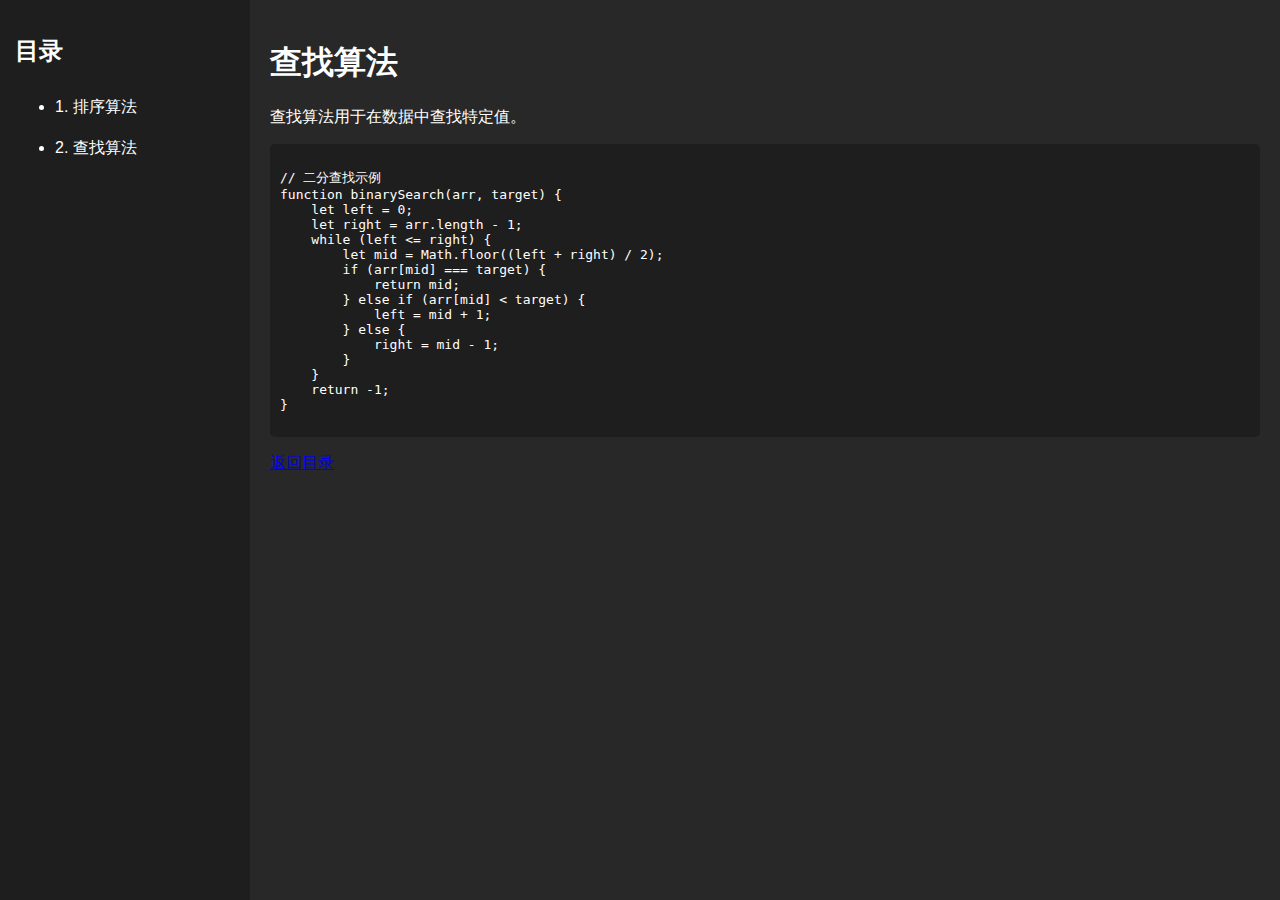
<file: searching.html>
<!DOCTYPE html>
<html lang="zh">
<head>
    <meta charset="UTF-8">
    <meta name="viewport" content="width=device-width, initial-scale=1.0">
    <title>查找算法</title>
    <style>
        body {
            display: flex;
            height: 100vh; /* 使页面高度占满视口 */
            margin: 0;
            background-color: #2e2e2e; /* 深色背景 */
            color: #ffffff; /* 默认文字颜色为白色 */
            font-family: Arial, sans-serif;
        }
        nav {
            width: 250px;
            background: #1e1e1e; /* 目录背景色 */
            color: #ffffff; /* 目录文字颜色 */
            padding: 15px;
            box-sizing: border-box; /* 包括内边距和边框在内 */
        }
        nav a {
            color: #ffffff; /* 目录链接颜色 */
            text-decoration: none;
            display: block;
            padding: 10px 0;
        }
        nav a:hover {
            background: #575757; /* 目录链接悬停效果 */
        }
        .content {
            flex: 1;
            padding: 20px;
            background: #282828; /* 内容区域背景色 */
            color: #ffffff; /* 内容区域文字颜色 */
            overflow-y: auto; /* 允许内容区域滚动 */
            box-sizing: border-box;
        }
        pre {
            background-color: #1e1e1e; /* 代码块背景色 */
            padding: 10px;
            border-radius: 5px; /* 圆角效果 */
            overflow: auto; /* 允许代码块滚动 */
        }
    </style>
</head>
<body>
    <nav>
        <h2>目录</h2>
        <ul>
            <li><a href="sorting.html">1. 排序算法</a></li>
            <li><a href="searching.html">2. 查找算法</a></li>
        </ul>
    </nav>

    <div class="content">
        <h1>查找算法</h1>
        <p>查找算法用于在数据中查找特定值。</p>
        <pre><code>
// 二分查找示例
function binarySearch(arr, target) {
    let left = 0;
    let right = arr.length - 1;
    while (left <= right) {
        let mid = Math.floor((left + right) / 2);
        if (arr[mid] === target) {
            return mid;
        } else if (arr[mid] < target) {
            left = mid + 1;
        } else {
            right = mid - 1;
        }
    }
    return -1;
}
        </code></pre>
        <p><a href="index.html">返回目录</a></p>
    </div>
</body>
</html>
</file>
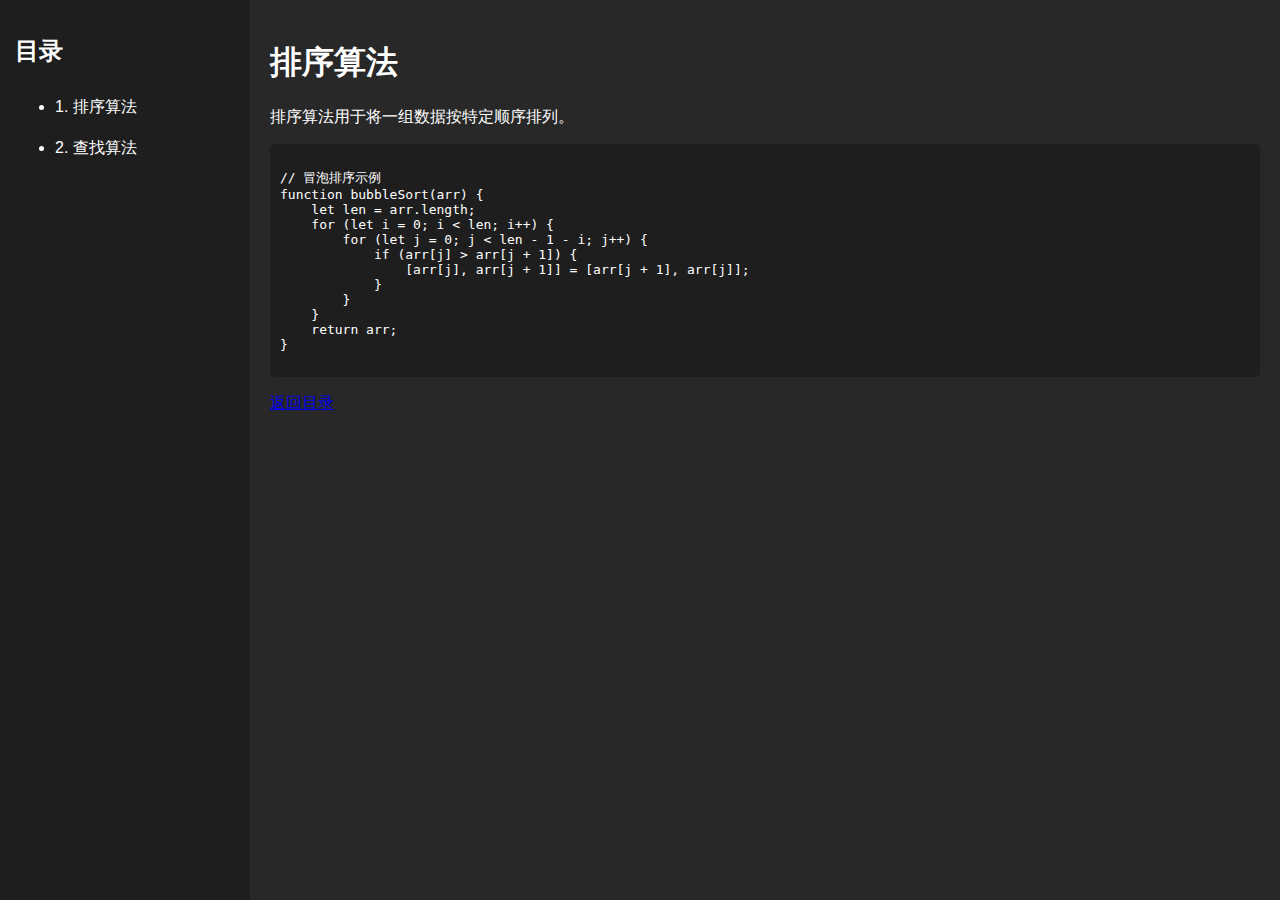
<file: sorting.html>
<!DOCTYPE html>
<html lang="zh">
<head>
    <meta charset="UTF-8">
    <meta name="viewport" content="width=device-width, initial-scale=1.0">
    <title>排序算法</title>
    <style>
        body {
            display: flex;
            height: 100vh; /* 使页面高度占满视口 */
            margin: 0;
            background-color: #2e2e2e; /* 深色背景 */
            color: #ffffff; /* 默认文字颜色为白色 */
            font-family: Arial, sans-serif;
        }
        nav {
            width: 250px;
            background: #1e1e1e; /* 目录背景色 */
            color: #ffffff; /* 目录文字颜色 */
            padding: 15px;
            box-sizing: border-box; /* 包括内边距和边框在内 */
        }
        nav a {
            color: #ffffff; /* 目录链接颜色 */
            text-decoration: none;
            display: block;
            padding: 10px 0;
        }
        nav a:hover {
            background: #575757; /* 目录链接悬停效果 */
        }
        .content {
            flex: 1;
            padding: 20px;
            background: #282828; /* 内容区域背景色 */
            color: #ffffff; /* 内容区域文字颜色 */
            overflow-y: auto; /* 允许内容区域滚动 */
            box-sizing: border-box;
        }
        pre {
            background-color: #1e1e1e; /* 代码块背景色 */
            padding: 10px;
            border-radius: 5px; /* 圆角效果 */
            overflow: auto; /* 允许代码块滚动 */
        }
    </style>
</head>
<body>
    <nav>
        <h2>目录</h2>
        <ul>
            <li><a href="sorting.html">1. 排序算法</a></li>
            <li><a href="searching.html">2. 查找算法</a></li>
        </ul>
    </nav>

    <div class="content">
        <h1>排序算法</h1>
        <p>排序算法用于将一组数据按特定顺序排列。</p>
        <pre><code>
// 冒泡排序示例
function bubbleSort(arr) {
    let len = arr.length;
    for (let i = 0; i < len; i++) {
        for (let j = 0; j < len - 1 - i; j++) {
            if (arr[j] > arr[j + 1]) {
                [arr[j], arr[j + 1]] = [arr[j + 1], arr[j]];
            }
        }
    }
    return arr;
}
        </code></pre>
        <p><a href="index.html">返回目录</a></p>
    </div>
</body>
</html>
</file>
